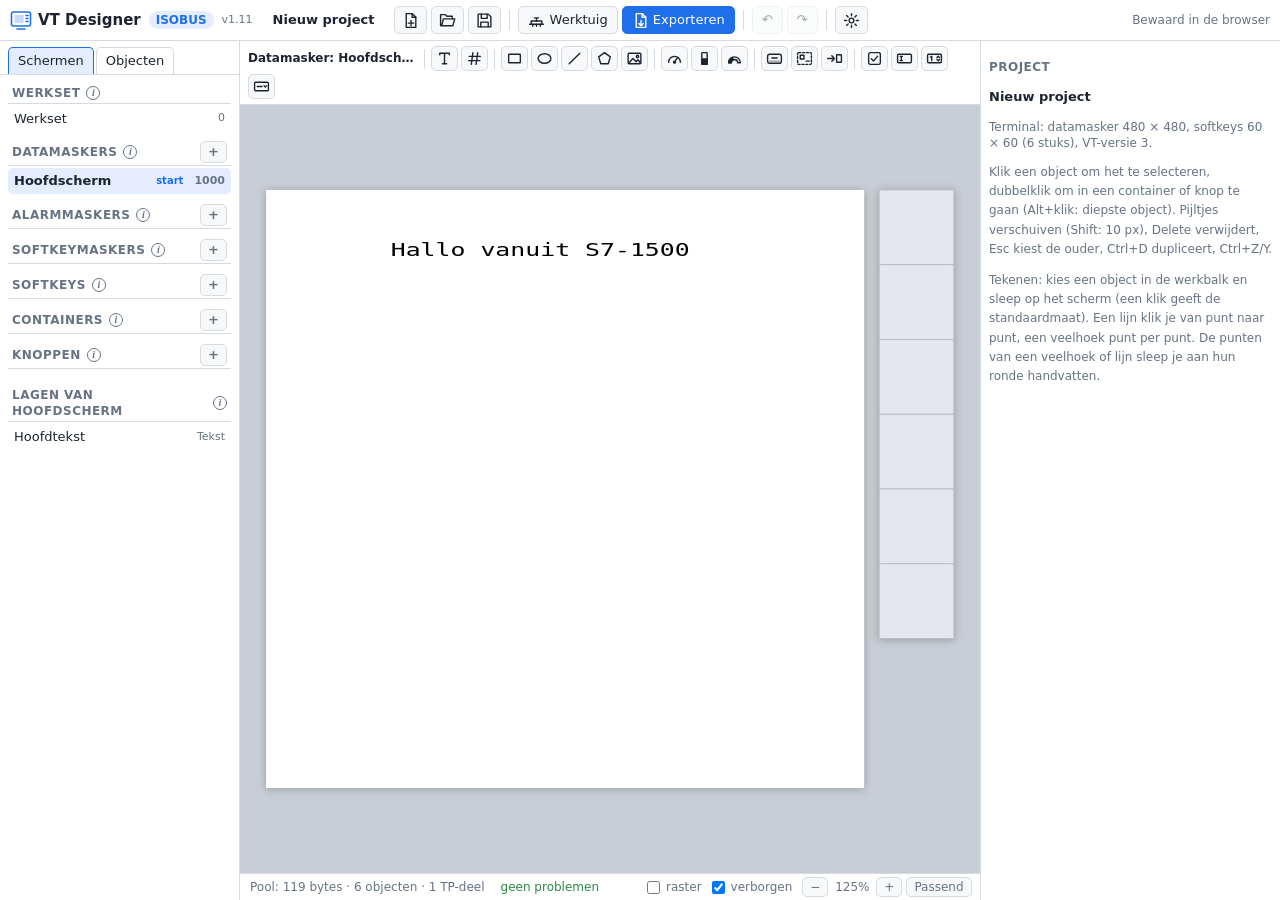
<file: index.html>
<!doctype html>
<html lang="nl">
<head>
  <meta charset="utf-8">
  <meta name="viewport" content="width=device-width, initial-scale=1">
  <title>VT Designer</title>
  <meta name="description" content="VT Designer – ISOBUS object pools (ISO 11783-6) ontwerpen en exporteren voor TIA Portal en CODESYS">
  <link rel="icon" href="icon.svg" type="image/svg+xml">
  <link rel="stylesheet" href="styles.css">
</head>
<body>
  <div id="app">
    <header id="top"></header>
    <main>
      <aside id="left">
        <div id="left-tabs" class="tabs"></div>
        <div id="tree" class="panel"></div>
      </aside>
      <section id="center">
        <div id="toolbar"></div>
        <div id="canvas"></div>
        <div id="status"></div>
      </section>
      <aside id="right"><div id="props" class="panel"></div></aside>
    </main>
  </div>
  <noscript>VT Designer heeft JavaScript nodig.</noscript>
  <script type="module" src="src/main.js"></script>
</body>
</html>
</file>
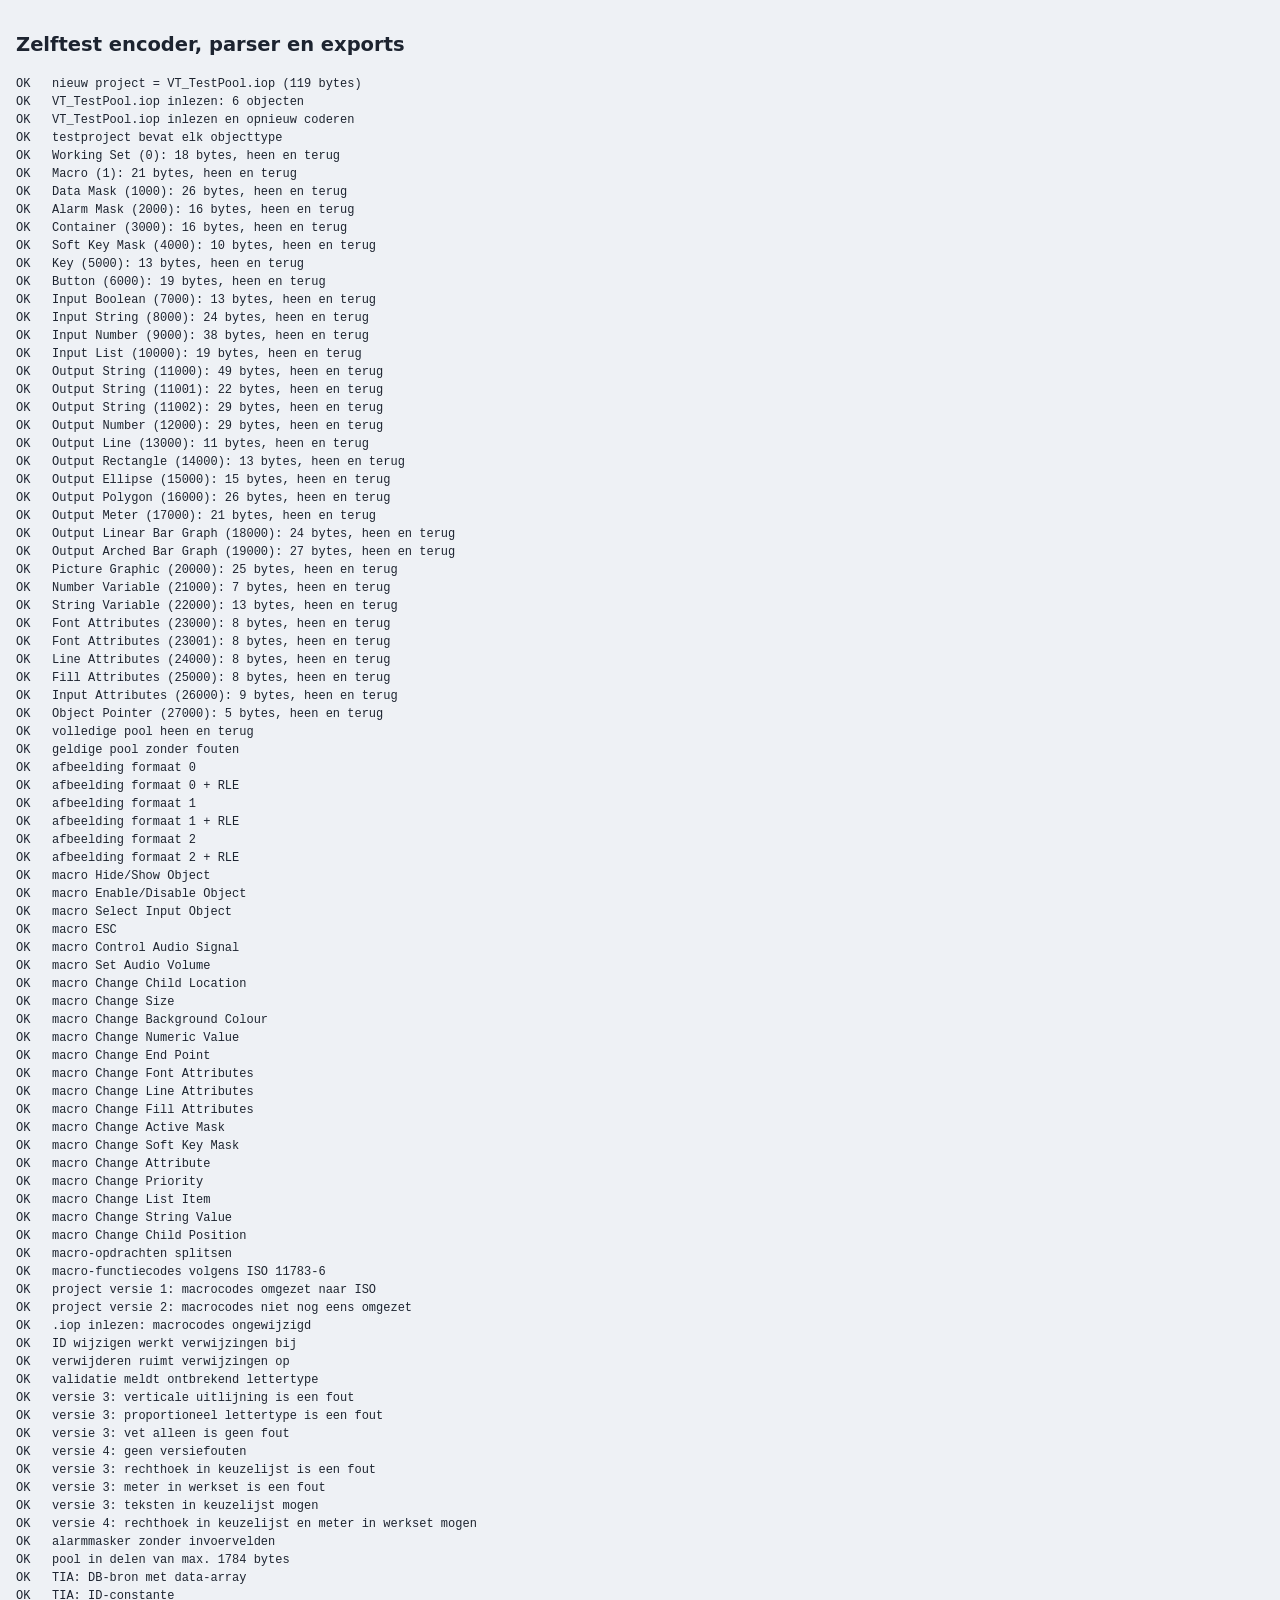
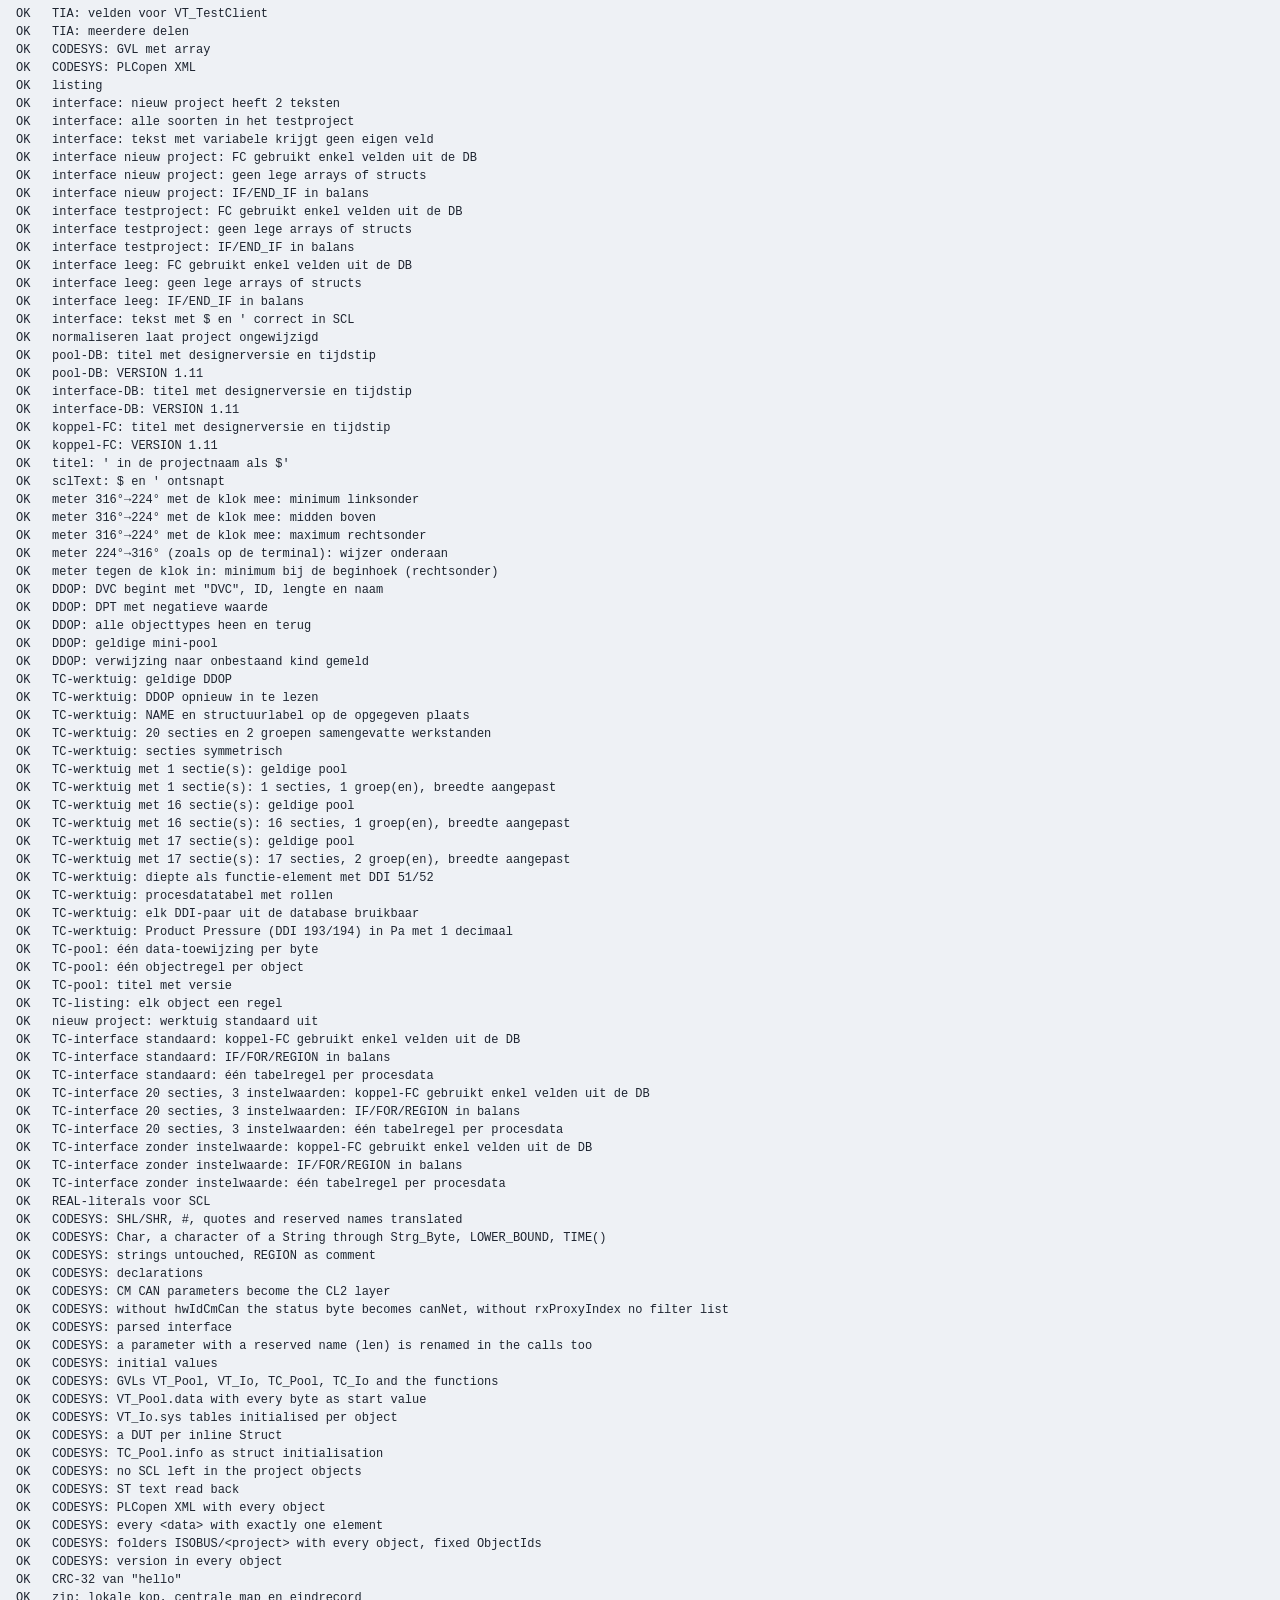
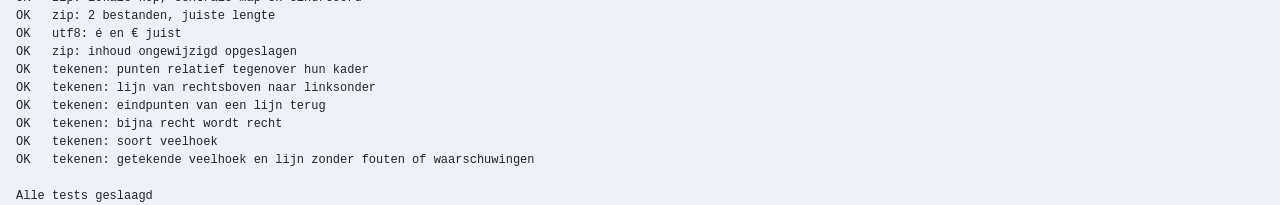
<file: test.html>
<!doctype html>
<html lang="nl">
<head>
  <meta charset="utf-8">
  <title>VT Designer – tests</title>
  <link rel="stylesheet" href="styles.css">
  <style>body { padding: 16px; } pre { font: 12px/1.5 ui-monospace, Menlo, monospace; }</style>
</head>
<body>
  <h2>Zelftest encoder, parser en exports</h2>
  <pre id="out"></pre>
  <script type="module">
    import { runTests } from './src/tests.js';
    const out = document.getElementById('out');
    const fails = runTests((s) => { out.textContent += s + '\n'; });
    document.title = fails ? `FOUT (${fails})` : 'OK';
  </script>
</body>
</html>
</file>
<file: styles.css>
:root {
  --bg: #eef1f5;
  --panel: #ffffff;
  --panel2: #f6f8fa;
  --line: #d6dbe2;
  --text: #1d2430;
  --muted: #677385;
  --accent: #1f6feb;
  --accent-soft: #e3edff;
  --danger: #c92a2a;
  --warn: #c77d00;
  --ok: #2b8a3e;
  --sel: #1f6feb;
  --canvas: #c9ced6;
  font: 13px/1.35 system-ui, -apple-system, "Segoe UI", Roboto, sans-serif;
  color: var(--text);
}
@media (prefers-color-scheme: dark) {
  :root {
    --bg: #161a20; --panel: #1f242c; --panel2: #262c35; --line: #353c47; --text: #e4e8ee; --muted: #93a0b2;
    --accent: #5b9bff; --accent-soft: #24344f; --canvas: #2a3038; --warn: #e0a030; --ok: #5cb85c;
  }
}
* { box-sizing: border-box; }
html, body { margin: 0; height: 100%; background: var(--bg); }
[hidden] { display: none !important; }
button, input, select, textarea { font: inherit; color: inherit; }
button {
  background: var(--panel2); border: 1px solid var(--line); border-radius: 5px; padding: 4px 9px; cursor: pointer; white-space: nowrap;
}
button:hover:not(:disabled) { border-color: var(--accent); }
button:disabled { opacity: .4; cursor: default; }
button.primary { background: var(--accent); border-color: var(--accent); color: #fff; }
button.danger { color: var(--danger); }
button.icon { padding: 2px 7px; }
button.link { background: none; border: none; padding: 0; color: var(--accent); text-decoration: underline; cursor: pointer; text-align: left; }
button.active { background: var(--accent-soft); border-color: var(--accent); }
button .icon { display: inline-flex; vertical-align: middle; line-height: 0; }
button .icon svg { display: block; }
input[type=text], input[type=number], input[type=search], input:not([type]), select, textarea {
  background: var(--panel); border: 1px solid var(--line); border-radius: 4px; padding: 4px 6px; width: 100%; min-width: 0;
}
input:focus, select:focus, textarea:focus { outline: 2px solid var(--accent-soft); border-color: var(--accent); }

#app { display: flex; flex-direction: column; height: 100vh; }
#top { display: flex; align-items: center; gap: 10px; padding: 6px 10px; background: var(--panel); border-bottom: 1px solid var(--line); flex-wrap: wrap; }
.brand { font-weight: 700; font-size: 15px; display: flex; align-items: center; gap: 6px; }
.brand .logo { display: inline-flex; color: var(--accent); }
.brand .appname { margin-left: 2px; padding: 1px 7px; border-radius: 10px; background: var(--accent-soft); color: var(--accent); font-size: 12px; font-weight: 600; }
.brand .appver { margin-left: 2px; color: var(--muted); font-size: 11px; font-weight: 400; }
.projname { font-weight: 600; background: none; border-color: transparent; max-width: 260px; overflow: hidden; text-overflow: ellipsis; }
.menu { display: flex; gap: 4px; align-items: center; flex-wrap: wrap; flex: 1; }
#top .menu button.iconbtn { padding-left: 7px; padding-right: 7px; }
.sep { width: 1px; height: 20px; background: var(--line); margin: 0 4px; display: inline-block; }
.savestate { color: var(--muted); font-size: 12px; margin-left: 6px; }
.savestate.dirty { color: var(--warn); }
.savestate.error { color: var(--danger); }

main { flex: 1; display: grid; grid-template-columns: 240px minmax(0, 1fr) 300px; grid-template-rows: minmax(0, 1fr); min-height: 0; }
aside { background: var(--panel); min-height: 0; display: flex; flex-direction: column; }
#left { border-right: 1px solid var(--line); }
#right { border-left: 1px solid var(--line); }
.panel { overflow: auto; flex: 1; padding: 8px; min-height: 0; }
.tabs { display: flex; gap: 2px; padding: 6px 8px 0; border-bottom: 1px solid var(--line); flex-wrap: wrap; }
.tabs button { border-radius: 5px 5px 0 0; border-bottom: none; background: none; }
.tabs button.active { background: var(--accent-soft); }
.hint { color: var(--muted); font-size: 12px; }
.hint.keys { line-height: 1.6; }
.grow { flex: 1; }

#center { display: flex; flex-direction: column; min-width: 0; min-height: 0; }
#toolbar { display: flex; gap: 3px; align-items: center; padding: 5px 8px; background: var(--panel); border-bottom: 1px solid var(--line); flex-wrap: wrap; }
#toolbar .tool { padding: 3px 4px; line-height: 0; }
#toolbar .sep { margin: 0 3px; }
#toolbar .tool.off { opacity: .35; cursor: not-allowed; }
#toolbar .tool.off:hover { border-color: var(--line); }
#toolbar .rootname { font-weight: 600; font-size: 12px; max-width: 170px; overflow: hidden; text-overflow: ellipsis; white-space: nowrap; }
#status .view { display: inline-flex; align-items: center; gap: 4px; }
#status .view .check { margin: 0 6px 0 0; }
#status .view button { padding: 0 7px; font-size: 12px; line-height: 18px; }
#status .zoom { min-width: 40px; text-align: center; font-size: 12px; color: var(--muted); }
#canvas { flex: 1; position: relative; overflow: hidden; background: var(--canvas); min-height: 0; min-width: 0; }
#status { display: flex; gap: 16px; align-items: center; padding: 3px 10px; background: var(--panel); border-top: 1px solid var(--line); font-size: 12px; color: var(--muted); white-space: nowrap; overflow: hidden; }
#status .probs { color: var(--ok); text-decoration: none; font-size: 12px; }
#status .probs.warn { color: var(--warn); }
#status .probs.error { color: var(--danger); }
.check { display: flex; align-items: center; gap: 6px; cursor: pointer; margin: 3px 0; }
.check input { width: auto; margin: 0; }
.check.small { font-size: 12px; color: var(--muted); }
.check.newer { color: var(--muted); }

/* ---------- canvas ---------- */
.scroller { position: absolute; inset: 0; overflow: auto; display: flex; }
.stage { margin: auto; padding: 16px; }
svg.vt { display: block; user-select: none; touch-action: none; filter: drop-shadow(0 1px 4px rgba(0, 0, 0, .25)); }
svg.vt text.vt { font-family: "DejaVu Sans Mono", Menlo, Consolas, "Courier New", monospace; white-space: pre; }
svg.vt .hit { fill: transparent; }
svg.vt .pl { cursor: move; }
svg.vt .pl:hover > .hit { fill: rgba(31, 111, 235, .08); }
svg.vt .area.free { fill: #fff; stroke: #999; stroke-dasharray: 4 3; vector-effect: non-scaling-stroke; }
svg.vt .inp { fill: none; stroke: #1f6feb; stroke-opacity: .5; stroke-dasharray: 2 2; vector-effect: non-scaling-stroke; pointer-events: none; }
svg.vt .missing { fill: rgba(201, 42, 42, .1); stroke: #c92a2a; stroke-dasharray: 3 2; vector-effect: non-scaling-stroke; }
svg.vt .hiddenobj { opacity: .45; }
svg.vt .contframe { fill: none; stroke: #888; stroke-opacity: .5; stroke-dasharray: 1 3; vector-effect: non-scaling-stroke; pointer-events: none; }
svg.vt .hiddenframe { fill: none; stroke: #888; stroke-dasharray: 5 3; vector-effect: non-scaling-stroke; }
svg.vt .slot { fill: #e4e7eb; stroke: #b8bec7; vector-effect: non-scaling-stroke; }
svg.vt .slotline { fill: none; stroke: #b8bec7; vector-effect: non-scaling-stroke; pointer-events: none; }
svg.vt .skslot { cursor: pointer; }
svg.vt .skslot:hover .slotline { stroke: var(--sel); }
svg.vt .more { font-size: 11px; fill: #555; text-anchor: middle; }
svg.vt .selbox { fill: none; stroke: var(--sel); stroke-width: 1.5; stroke-dasharray: 4 2; vector-effect: non-scaling-stroke; pointer-events: none; }
svg.vt .handle { fill: #fff; stroke: var(--sel); stroke-width: 1.2; vector-effect: non-scaling-stroke; cursor: nwse-resize; }
svg.vt .handle[data-h=n], svg.vt .handle[data-h=s] { cursor: ns-resize; }
svg.vt .handle[data-h=e], svg.vt .handle[data-h=w] { cursor: ew-resize; }
svg.vt .handle[data-h=ne], svg.vt .handle[data-h=sw] { cursor: nesw-resize; }
svg.vt .gridline { stroke: #000; stroke-opacity: .08; vector-effect: non-scaling-stroke; pointer-events: none; fill: none; }
svg.vt .handle.pt { cursor: crosshair; }
svg.vt .drafting { pointer-events: none; }
svg.vt .draft { fill: none; stroke: var(--sel); stroke-width: 1.5; stroke-dasharray: 4 2; vector-effect: non-scaling-stroke; }
svg.vt .draft-pt { fill: var(--sel); }
svg.vt .draft-close { fill: none; stroke: var(--sel); stroke-width: 1.5; vector-effect: non-scaling-stroke; }
svg.vt .draft-txt { fill: var(--sel); font-family: system-ui, sans-serif; paint-order: stroke; stroke: #fff; stroke-width: 3px; stroke-linejoin: round; }
.stage.drawing svg.vt, .stage.drawing svg.vt .pl, .stage.drawing svg.vt .handle { cursor: crosshair; }
#toolbar .tool.active { background: var(--accent-soft); border-color: var(--accent); }
#canvas .toolhint { position: absolute; top: 8px; left: 50%; transform: translateX(-50%); max-width: calc(100% - 24px); box-sizing: border-box;
  padding: 5px 10px; border-radius: 6px; background: var(--panel); border: 1px solid var(--accent); color: var(--text);
  font-size: 12px; line-height: 1.4; text-align: center; box-shadow: 0 2px 8px rgba(0, 0, 0, .15); pointer-events: none; }
#canvas .toolhint[hidden] { display: none; }

/* ---------- left panel ---------- */
.grouphead { display: flex; align-items: center; justify-content: space-between; margin: 8px 0 2px; padding: 2px 4px; font-size: 12px; font-weight: 600; text-transform: uppercase; letter-spacing: .04em; color: var(--muted); border-bottom: 1px solid var(--line); }
.grouphead:first-child { margin-top: 0; }
.grouphead button { padding: 0 7px; font-size: 13px; line-height: 20px; }
.grouphead .fold { cursor: pointer; user-select: none; }
.grouphead .ghl { display: inline-flex; align-items: center; gap: 6px; min-width: 0; }
.info { display: inline-flex; align-items: center; justify-content: center; width: 14px; height: 14px; border-radius: 50%; border: 1px solid var(--muted); color: var(--muted); font: italic 600 10px/1 Georgia, "Times New Roman", serif; text-transform: none; letter-spacing: 0; cursor: help; flex: none; }
.info:hover, .info:focus { border-color: var(--accent); color: var(--accent); outline: none; }
.tip { position: fixed; z-index: 2000; max-width: 280px; padding: 7px 10px; border-radius: 6px; background: #222b38; color: #fff; font-size: 12px; line-height: 1.45; box-shadow: 0 4px 14px rgba(0, 0, 0, .25); pointer-events: none; opacity: 0; transition: opacity .12s; }
.tip.show { opacity: 1; }
.grouphead small { font-weight: 400; }
.grouphead.layers { margin-top: 16px; }
.caret { display: inline-block; width: 12px; }
.pagelist, ul.layers { list-style: none; margin: 0; padding: 0; }
.pagelist li, ul.layers li { display: flex; gap: 6px; align-items: center; padding: 4px 6px; border-radius: 5px; cursor: pointer; }
.pagelist li:hover, ul.layers li:hover { background: var(--panel2); }
.pagelist li.active, ul.layers li.active { background: var(--accent-soft); font-weight: 600; }
.pagelist .nm, ul.layers .nm { flex: 1; overflow: hidden; text-overflow: ellipsis; white-space: nowrap; }
.pagelist .idno { color: var(--muted); font-size: 11px; font-variant-numeric: tabular-nums; }
ul.layers .tp { color: var(--muted); font-size: 11px; font-weight: 400; }
ul.layers li.hint { cursor: default; }
.badge { font-size: 10px; padding: 0 5px; border-radius: 8px; background: var(--accent-soft); color: var(--accent); font-weight: 600; }
.search { margin-bottom: 6px; }

/* ---------- properties ---------- */
.objhead { display: flex; flex-direction: column; gap: 6px; padding: 2px 0 8px; border-bottom: 1px solid var(--line); }
.objhead > div:first-child { display: flex; flex-direction: column; }
.objhead small { color: var(--muted); }
.psec { border-bottom: 1px solid var(--line); padding: 8px 0 10px; }
.psec:last-child { border-bottom: none; }
.psec h3 { font-size: 12px; text-transform: uppercase; letter-spacing: .04em; color: var(--muted); margin: 2px 0 8px; }
.field { display: flex; flex-direction: column; gap: 3px; margin-bottom: 8px; }
.field > span { font-size: 12px; color: var(--muted); }
.field small { color: var(--muted); font-size: 11px; }
.ro { padding: 4px 0; font-weight: 600; }
.btnrow { display: flex; gap: 4px; flex-wrap: wrap; }
.grid2 { display: grid; grid-template-columns: 1fr 1fr; gap: 0 8px; }
.grid3 { display: grid; grid-template-columns: repeat(auto-fit, minmax(150px, 1fr)); gap: 0 8px; }
.bits { display: grid; grid-template-columns: 1fr; gap: 0; }
.refrow { display: flex; gap: 4px; }
.refrow select, .refrow input { flex: 1; }
.rows { display: flex; flex-direction: column; gap: 3px; margin-bottom: 4px; }
.row { display: flex; gap: 4px; align-items: center; margin-bottom: 3px; }
.row input[type=number] { width: 62px; flex: none; }
.row select { flex: 1; }
.row .nm { flex: 1; overflow: hidden; text-overflow: ellipsis; white-space: nowrap; }
.row .no { width: 18px; color: var(--muted); font-size: 11px; text-align: right; flex: none; }
.row .mv { display: inline-flex; gap: 2px; }
.row .mv button, .row > button.icon { padding: 1px 5px; }
.cmdrow .cmd { flex: 1; font-size: 12px; }
.msgs { display: flex; flex-direction: column; gap: 3px; margin: 8px 0; font-size: 12px; }
.msgs .error, td.error { color: var(--danger); }
.msgs .warn, td.warn { color: var(--warn); }
.msgs .ok { color: var(--ok); }
td.info { color: var(--muted); }
.reflist { margin: 0; padding-left: 16px; font-size: 12px; }
.colourbtn { display: flex; align-items: center; gap: 6px; text-align: left; }
.swatch { width: 16px; height: 16px; border-radius: 3px; border: 1px solid rgba(0, 0, 0, .3); flex: none; }
.bitedit { display: flex; gap: 6px; align-items: center; }
.bitrow { display: flex; gap: 1px; }
.bit { width: 10px; height: 18px; padding: 0; border-radius: 2px; background: var(--panel); }
.bit.on { background: var(--text); }
.hex { width: 60px !important; flex: none; font-family: ui-monospace, Menlo, monospace; }
.iofield { display: flex; flex-direction: column; gap: 2px; margin: 2px 0 4px 22px; }
.iofield code { font: 12px ui-monospace, Menlo, monospace; background: var(--panel2); border-radius: 4px; padding: 3px 5px; word-break: break-all; }
.iofield small { color: var(--muted); font-size: 11px; }
.picprev { background: repeating-conic-gradient(#ddd 0 25%, #fff 0 50%) 0 0 / 12px 12px; border: 1px solid var(--line); border-radius: 4px; padding: 6px; display: flex; justify-content: center; }
.picprev img { max-width: 100%; }
.picprev.big { min-height: 120px; align-items: center; }

/* ---------- popup palette ---------- */
.popup { position: fixed; z-index: 1000; background: var(--panel); border: 1px solid var(--line); border-radius: 6px; box-shadow: 0 6px 20px rgba(0, 0, 0, .2); padding: 8px; }
.swrow { display: grid; gap: 2px; margin: 3px 0 8px; }
.swrow.std { grid-template-columns: repeat(16, 16px); }
.swrow.cube { grid-template-columns: repeat(18, 14px); }
.swrow .sw { width: 100%; aspect-ratio: 1; padding: 0; border-radius: 2px; border: 1px solid rgba(0, 0, 0, .25); }
.swrow .sw.active { outline: 2px solid var(--accent); outline-offset: 1px; }

/* ---------- modals ---------- */
.modal-back { position: fixed; inset: 0; background: rgba(10, 15, 25, .45); display: flex; align-items: center; justify-content: center; z-index: 100; }
.modal { background: var(--panel); border-radius: 10px; box-shadow: 0 20px 50px rgba(0, 0, 0, .35); width: min(460px, 94vw); max-height: 92vh; display: flex; flex-direction: column; }
.modal.wide { width: min(980px, 96vw); }
.modal-head { display: flex; align-items: center; justify-content: space-between; padding: 10px 14px; border-bottom: 1px solid var(--line); }
.modal-head h2 { font-size: 15px; margin: 0; }
.modal-head button { border: none; background: none; }
.modal-body { padding: 14px; overflow: auto; flex: 1; min-height: 0; }
.modal-foot { display: flex; justify-content: flex-end; gap: 6px; padding: 10px 14px; border-top: 1px solid var(--line); }
.modal p { margin: 0 0 8px; }
.form h3 { font-size: 13px; margin: 10px 0 8px; }
.form.cols2 { display: grid; grid-template-columns: 1fr 1fr; gap: 20px; }
.tabs.dlg { padding: 0; margin-bottom: 10px; }
.export { display: flex; flex-direction: column; min-height: 0; }
.exports { display: flex; flex-wrap: wrap; gap: 6px; margin-bottom: 10px; }
.exports button { display: flex; flex-direction: column; align-items: flex-start; gap: 1px; text-align: left; padding: 5px 10px; }
.exports button b { font-weight: 600; }
.exports button small { color: var(--muted); font-size: 11px; }
textarea.code { font: 12px/1.45 ui-monospace, Menlo, Consolas, monospace; height: 46vh; resize: vertical; white-space: pre; background: var(--panel2); }
code.hexprev { display: block; font: 12px ui-monospace, Menlo, monospace; padding: 6px; background: var(--panel2); border-radius: 4px; word-break: break-all; }
.tablewrap { max-height: 60vh; overflow: auto; }
table.list { border-collapse: collapse; width: 100%; font-size: 12px; }
table.list th, table.list td { border-bottom: 1px solid var(--line); padding: 4px 6px; text-align: left; vertical-align: top; }
table.list th { position: sticky; top: 0; background: var(--panel2); }
table.list tbody tr:hover { background: var(--accent-soft); cursor: pointer; }
.toast { position: fixed; bottom: 30px; left: 50%; transform: translateX(-50%) translateY(20px); background: #222b38; color: #fff; padding: 8px 16px; border-radius: 6px; opacity: 0; transition: .2s; pointer-events: none; z-index: 2000; }
.toast.show { opacity: 1; transform: translateX(-50%); }

@media (max-width: 900px) {
  main { grid-template-columns: 1fr; grid-template-rows: minmax(0, 1fr) auto auto; }
  #center { order: 1; min-height: 60vh; }
  #left { order: 2; max-height: 40vh; border-right: none; border-top: 1px solid var(--line); }
  #right { order: 3; max-height: 50vh; border-left: none; border-top: 1px solid var(--line); }
  .form.cols2 { grid-template-columns: 1fr; }
}

/* implement dialog */
.implement .product { position: relative; border: 1px solid var(--line); border-radius: 6px; padding: 8px 10px; margin-bottom: 8px; }
.implement .product > button.icon { position: absolute; top: 6px; right: 6px; }
.implement h3 { margin: 12px 0 6px; font-size: 13px; }
</file>
